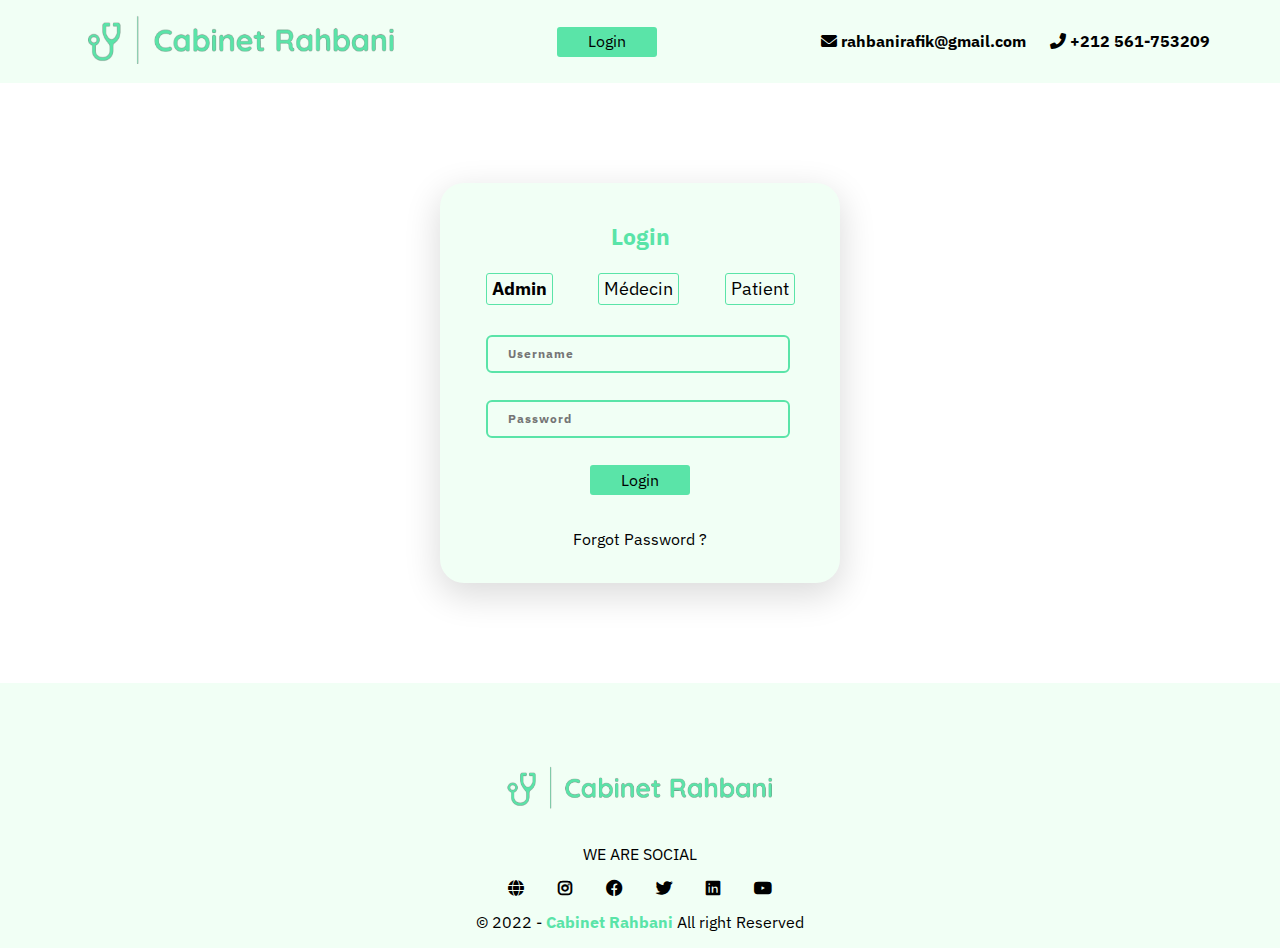
<file: Gestion d'un cabinet/login-Admin.html>
<!DOCTYPE html>
<html lang="en">
<head>
    <meta charset="UTF-8">
    <meta http-equiv="X-UA-Compatible" content="IE=edge">
    <meta name="viewport" content="width=device-width, initial-scale=1.0">
    <title>Gestion de Cabine</title>
    <!-- link css file  -->
    <link rel="stylesheet" href="CSS/index.css">
    <link rel="stylesheet" href="CSS/login.css">
    <!-- link fint awesome library -->
    <link rel="stylesheet" href="CSS/all.min.css">
    <!-- render all elements noemally -->
    <link rel="stylesheet" href="CSS/normalise.css"> 
    <!-- link google font -->
    <link rel="preconnect" href="https://fonts.googleapis.com">
    <link rel="preconnect" href="https://fonts.gstatic.com" crossorigin>
    <link href="https://fonts.googleapis.com/css2?family=IBM+Plex+Sans:wght@200;300;500;600;700&display=swap" rel="stylesheet">
</head>
<body>
    <!-- start header -->
    <div class="header">
        <div class="container">
            <img src="./Images/Logo.png" alt="" class="logo">    
            <a class="login-1" href="./index.html">Login</a>
            <div class="icons">
                <i class="fas fa-envelope"></i>
                <span>rahbanirafik@gmail.com</span>
                <i class="fas fa-phone-alt"></i>
                <span class="seconde-icon">+212 561-753209</span>
            </div>
        </div>
    </div>
    <!-- start header -->
    <!-- start content -->
    <div class="main">
        <p class="login">Login</p>
        <ul class="main-nav">
            <a class="bold hove" href="./login-Admin.html">Admin</a>
            <a class="hove" href="./login-Médecin.html">Médecin</a>
            <a class="hove" href="./login-Patient.html">Patient</a>
        </ul>
        <form class="form">
          <input class="un " type="text"placeholder="Username">
          <input class="pass" type="password" placeholder="Password">
          <a class="submit" href="#" >Login</a>    
          <a class="forgot" href="#">Forgot Password ?</a> 
    </div>
    <!-- end content -->
    <!-- start footer -->
    <div class="footer">
        <div class="container">
            <img src="./Images/Logo.png" class="logo" alt="">
            <p>WE ARE SOCIAL</p>
            <div class="social-icons">
                <i class="fas fa-globe"></i>
                <i class="fab fa-instagram"></i>
                <i class="fab fa-facebook"></i>
                <i class="fab fa-twitter"></i>
                <i class="fab fa-linkedin"></i>
                <i class="fab fa-youtube"></i>
            </div>
            <p class="copyright" >
                &copy; 2022 - <span>Cabinet Rahbani</span> All right Reserved
            </p>
        </div>
    </div>
    <!-- end footer -->
</body>
</html>
</file>
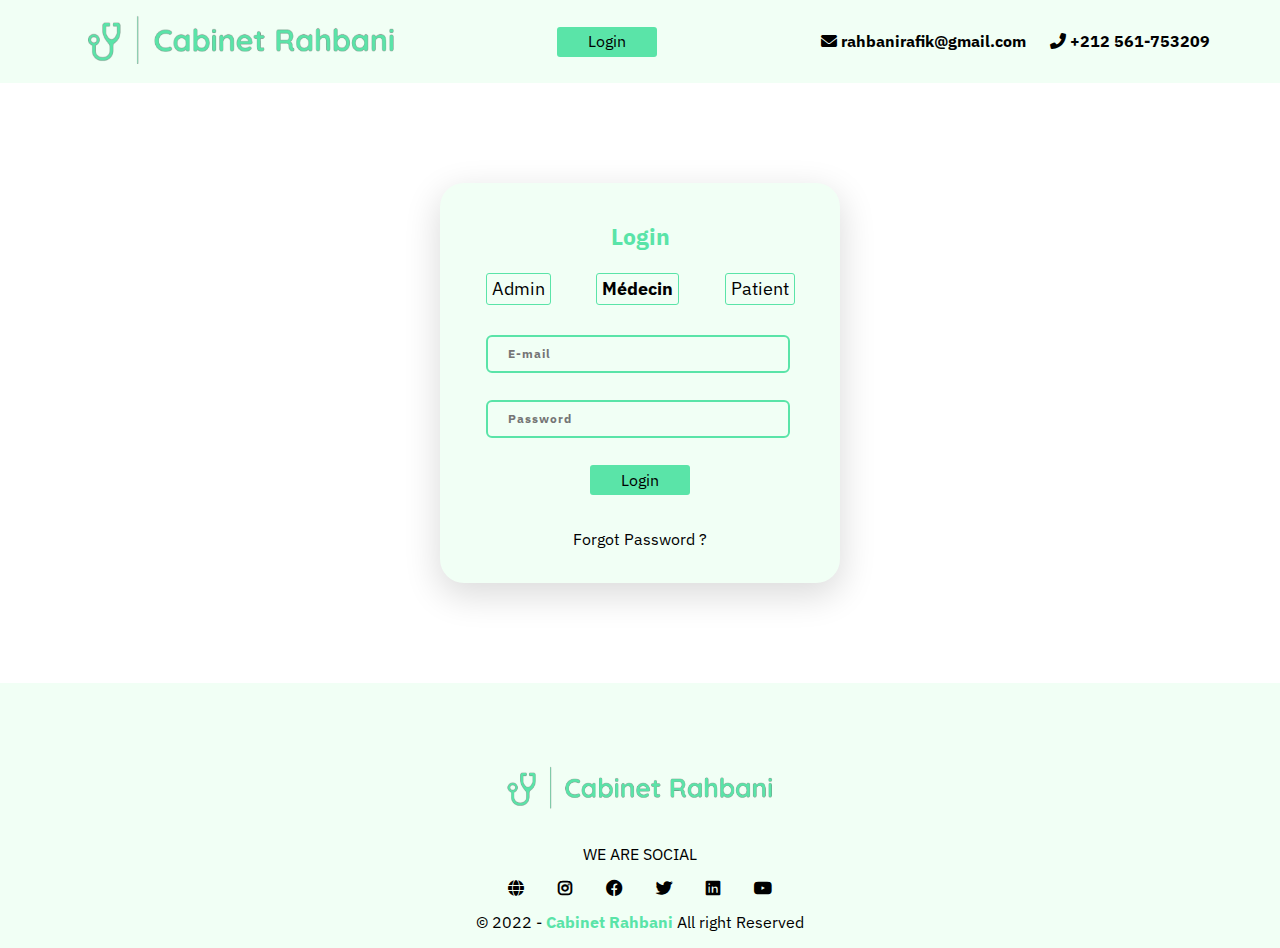
<file: Gestion d'un cabinet/login-Médecin.html>
<!DOCTYPE html>
<html lang="en">
<head>
    <meta charset="UTF-8">
    <meta http-equiv="X-UA-Compatible" content="IE=edge">
    <meta name="viewport" content="width=device-width, initial-scale=1.0">
    <title>Gestion de Cabine</title>
    <!-- link css file  -->
    <link rel="stylesheet" href="CSS/index.css">
    <link rel="stylesheet" href="CSS/login.css">
    <!-- link fint awesome library -->
    <link rel="stylesheet" href="CSS/all.min.css">
    <!-- render all elements noemally -->
    <link rel="stylesheet" href="CSS/normalise.css"> 
    <!-- link google font -->
    <link rel="preconnect" href="https://fonts.googleapis.com">
    <link rel="preconnect" href="https://fonts.gstatic.com" crossorigin>
    <link href="https://fonts.googleapis.com/css2?family=IBM+Plex+Sans:wght@200;300;500;600;700&display=swap" rel="stylesheet">
</head>
<body>
    <!-- start header -->
    <div class="header">
        <div class="container">
            <img src="./Images/Logo.png" alt="" class="logo">    
            <a class="login-1" href="./login-Admin.html">Login</a>
            <div class="icons">
                <i class="fas fa-envelope"></i>
                <span>rahbanirafik@gmail.com</span>
                <i class="fas fa-phone-alt"></i>
                <span class="seconde-icon">+212 561-753209</span>
            </div>
        </div>
    </div>
    <!-- start header -->
    <!-- start content -->
    <div class="main">
        <p class="login">Login</p>
        <ul class="main-nav">
            <a class="hove" href="./login-Admin.html">Admin</a>
            <a class="bold hove" href="./login-Médecin.html">Médecin</a>
            <a class="hove" href="./login-Patient.html">Patient</a>
        </ul>
        <form class="form">
          <input class="un " type="text"placeholder="E-mail">
          <input class="pass" type="password" placeholder="Password">
          <a class="submit" href="#" >Login</a>    
          <a class="forgot" href="#">Forgot Password ?</a> 
    </div>
    <!-- end content -->
    <!-- start footer -->
    <div class="footer">
        <div class="container">
            <img src="./Images/Logo.png" class="logo" alt="">
            <p>WE ARE SOCIAL</p>
            <div class="social-icons">
                <i class="fas fa-globe"></i>
                <i class="fab fa-instagram"></i>
                <i class="fab fa-facebook"></i>
                <i class="fab fa-twitter"></i>
                <i class="fab fa-linkedin"></i>
                <i class="fab fa-youtube"></i>
            </div>
            <p class="copyright" >
                &copy; 2022 - <span>Cabinet Rahbani</span> All right Reserved
            </p>
        </div>
    </div>
    <!-- end footer -->
</body>
</html>
</file>
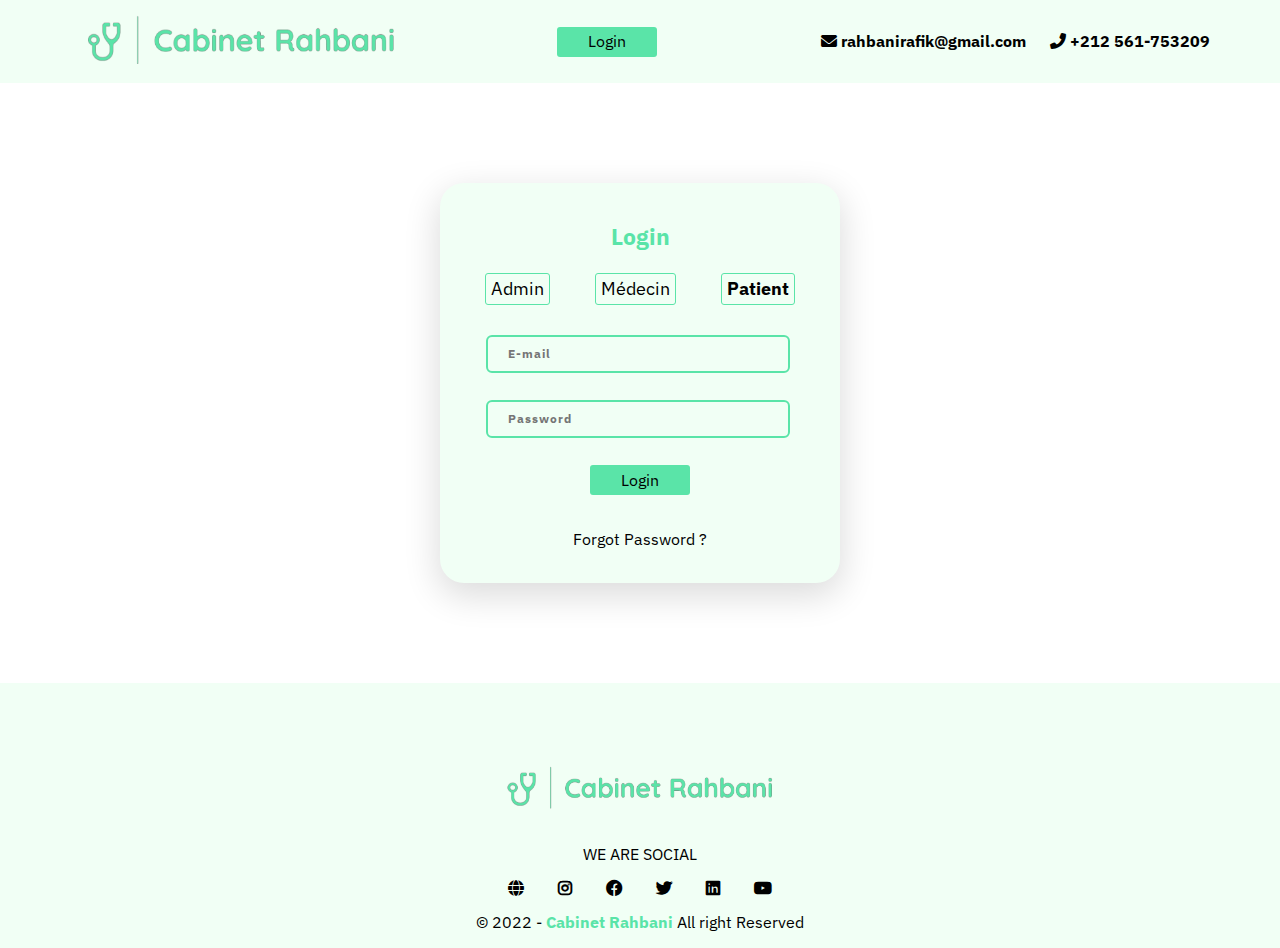
<file: Gestion d'un cabinet/login-Patient.html>
<!DOCTYPE html>
<html lang="en">
<head>
    <meta charset="UTF-8">
    <meta http-equiv="X-UA-Compatible" content="IE=edge">
    <meta name="viewport" content="width=device-width, initial-scale=1.0">
    <title>Gestion de Cabine</title>
    <!-- link css file  -->
    <link rel="stylesheet" href="CSS/index.css">
    <link rel="stylesheet" href="CSS/login.css">
    <!-- link fint awesome library -->
    <link rel="stylesheet" href="CSS/all.min.css">
    <!-- render all elements noemally -->
    <link rel="stylesheet" href="CSS/normalise.css"> 
    <!-- link google font -->
    <link rel="preconnect" href="https://fonts.googleapis.com">
    <link rel="preconnect" href="https://fonts.gstatic.com" crossorigin>
    <link href="https://fonts.googleapis.com/css2?family=IBM+Plex+Sans:wght@200;300;500;600;700&display=swap" rel="stylesheet">
</head>
<body>
    <!-- start header -->
    <div class="header">
        <div class="container">
            <img src="./Images/Logo.png" alt="" class="logo">    
            <a class="login-1" href="./login-Admin.html">Login</a>
            <div class="icons">
                <i class="fas fa-envelope"></i>
                <span>rahbanirafik@gmail.com</span>
                <i class="fas fa-phone-alt"></i>
                <span class="seconde-icon">+212 561-753209</span>
            </div>
        </div>
    </div>
    <!-- start header -->
    <!-- start content -->
    <div class="main">
        <p class="login">Login</p>
        <ul class="main-nav">
            <a class="hove" href="./login-Admin.html">Admin</a>
            <a class="hove" href="./login-Médecin.html">Médecin</a>
            <a class="bold hove" href="./login-Patient.html">Patient</a>
        </ul>
        <form class="form">
          <input class="un " type="text"placeholder="E-mail">
          <input class="pass" type="password" placeholder="Password">
          <a class="submit" href="#" >Login</a>    
          <a class="forgot" href="#">Forgot Password ?</a> 
    </div>
    <!-- end content -->
    <!-- start footer -->
    <div class="footer">
        <div class="container">
            <img src="./Images/Logo.png" class="logo" alt="">
            <p>WE ARE SOCIAL</p>
            <div class="social-icons">
                <i class="fas fa-globe"></i>
                <i class="fab fa-instagram"></i>
                <i class="fab fa-facebook"></i>
                <i class="fab fa-twitter"></i>
                <i class="fab fa-linkedin"></i>
                <i class="fab fa-youtube"></i>
            </div>
            <p class="copyright" >
                &copy; 2022 - <span>Cabinet Rahbani</span> All right Reserved
            </p>
        </div>
    </div>
    <!-- end footer -->
</body>
</html>
</file>
<file: Gestion d'un cabinet/CSS/index.css>
/* start global rules */
:root {
    --main-color: #F1FFF5;
    --main-color-alt: #5AE4A8;
}
* {
    -webkit-box-sizing: border-box;
    -moz-box-sizing: border-box;
    box-sizing: border-box;
}
html {
    scroll-behavior: smooth;
}
body {
    font-family: 'IBM Plex Sans', sans-serif;
}
ul {
    list-style: none;
    margin: 0;
    padding: 0;
} 
a {
    text-decoration: none;
}
.container {
    padding-left: 15px;
    padding-right: 15px;
    margin-left: auto;
    margin-right: auto;
}
/* small */
@media (min-width: 768px) {
    .container {
        width: 750px;
    }
}
/* medium */
@media (min-width: 992px) {
    .container {
        width: 970px;
    }
}
/* large */
@media (min-width: 1200px) {
    .container {
        width: 1170px;
    }
}
/* end global rules */
/* start header */
.header {
    background-color: var(--main-color);
    position: sticky;
    top: 0;
    z-index: 1;
}
.header .container {
    display: flex;
    justify-content: space-between;
    align-items: center;
    flex-wrap: wrap;
    position: relative;
}
.header .logo {
    display: flex;
    justify-content: center;
    align-items: center;
    width: 30%;
    height: 30%;
}
@media (max-width: 768px) {
    .header .logo {
        width: 50%;
        height: 50px;
    }
}
.login-1 {
    width: 100px;
    height: 30px;
    background-color: var(--main-color-alt);
    border: none;
    border-radius: 3px;
    color: white;
    display: flex;
    justify-content: center;
    align-items: center;
    color: black;
}
.login-1:hover {
    transform: scale(1.1);
    font-weight: bold;
}
@media (max-width: 768px) {
    .header .container .login-1 {
        margin-left: 70px;
    }
}
.header .icons > i {
    padding-left: 20px;
}
@media (max-width: 768px) {
    .header .icons > i {
        display: none;
    }
}
.header .icons > span{
    font-weight: bold;
}
@media (max-width: 768px) {
    .header .icons > span {
        display: none;
    }
}
/* start header  */
/* start footer */
.footer {
    padding-top: 50px;
    padding-bottom: 0px;
    position: relative;
    color: black;
    text-align: center;
    display: flex;
    align-items: center;
    justify-content: center;
    background-color: var(--main-color);
    
}
@media (max-width: 767px) {
    .footer {
        padding: 0;
        width: 100%;
    }
}
.footer .logo {
    color: var(--main-color);
    font-size: 20px;
    font-weight: bold;
    height: 72px;
}
@media (max-width: 767px){
    .footer .logo {
        width: 60%;
        height: 40%;
    }
  }
.footer .container {
    position: relative;
    padding-top: 20px;
}
.footer .social-icons i {
    margin-right: 15px;
    margin-left: 15px;
    font-weight: bold;
}
.footer .copyright span{
    font-weight: bold;
    color: var(--main-color-alt);
}
@media (max-width: 767px) {
    .footer .container p {
        font-size: 12px;
    }
}
@media (max-width: 767px) {
    .footer .social-icons i {
        margin-left: 0px;
    }
}
/* end footer */
/* start content */
.section-1 {
    margin-left: 30px;
}
.section-1 img {
    width: 100%;
    position: relative;
}
.section-1 .description-1 p:first-child{
    position: absolute;
    font-size: 40px;
    font-weight: bold;
    line-height: 1.6;
    top: 200px;
}
@media (max-width: 767px) {
    .section-1 .description-1 p:first-child {
        font-size: 12px;
        position: absolute;
        top: 76px;
    }
}
.section-1 .description-1 span {
    color: var(--main-color-alt);
}
.section-1 .description-1 .p-2 {
    position: absolute;
    font-size: 20px;
    color: rgba(0, 0, 0, 0.8);
    line-height: 3.6;
    top: 480px;
}
@media (max-width: 767px) {
    .section-1 .description-1 .p-2 {
        font-size: 5px;
        position: absolute;
        top: 155px;
    }
}
.section-1 .description-1 .login-2 {
    display: flex;
    justify-content: center;
    align-items: center;
    width: 150px;
    height: 50px;
    background-color: var(--main-color-alt);
    border: none;
    border-radius: 3px;
    color: black;
    
    position: absolute;
    top: 750px;
}
@media (max-width: 767px) {
    .section-1 .description-1 .login-2 {
        position: absolute;
        top: 233px;
        width: 20%;
        height: 3%;
        font-size: 10px;
    }
}
.login-2:hover {
    transform: scale(1.1);
    -webkit-transform: scale(1.1);
    -moz-transform: scale(1.1);
    -ms-transform: scale(1.1);
    -o-transform: scale(1.1);
    font-weight: bold;
}
.section-2 {
    margin-left: 30px;
}
.section-2 > h2 {
    font-weight: bold;
    text-align: center;
    margin-top: 50px;
    font-size: 40px;
    margin-bottom: 30px;
}
@media (max-width: 767px) {
    .section-2 > h2 {
        font-size: 12px;
    }
    .section-2 > img {
        width: 45%;
    }
}
.section-2 > h2 > span {
    color: var(--main-color-alt);
}
.description-2 h1 {
    position: absolute;
    top: 1000px;
    left: 700px;
    font-size: 40px;
}
@media (max-width: 767px) {
    .description-2 h1 {
        font-size: 12px;
        top: 380px;
        left: 200px;
    }
}
.description-2 .p1 {
    color: rgba(0, 0, 0, 0.8);
    font-size: 20px;
    line-height: 2.6;
    position: absolute;
    top: 1150px;
    left: 700px;
}
@media (max-width: 767px) {
    .description-2 .p1 {
        font-size: 6px;
        top: 440px;
        left: 200px;
        line-height: 1.6;
    }
}
.description-2 .check {
    display: flex;
    flex-direction: column;
    line-height: 5.6;
    position: absolute;
    top: 1350px;
    left: 700px;
}
@media (max-width: 767px) {
    .description-2 .check {
        font-size: 6px;
        top: 500px;
        left: 200px;
        line-height: 4;
    }
}
.description-2 .check .verify > span {
    margin-left: 15px;
}
.description-2 .check > span {
    color: rgba(0, 0, 0, 0.8);   
}
.section-3 img {
    width: 100%;
    height: 100%;
    margin-top: 40px;
    z-index: -1;
    filter: blur(2px);
    position: relative;
}
.description-3 {
    display: flex;
    justify-content: center;
    text-align: center;
    flex-direction: column;
    font-weight: bold;
    color: white;
    position: absolute;
    top: 1745px;
    left: 140px;
    font-size: 30px;
}
@media (max-width: 767px) {
    .description-3 {
        font-size: 8px;
        top: 640px;
        left: 40px;
    }
}
/* end content */
</file>
<file: Gestion d'un cabinet/CSS/login.css>
.main {
    background-color: var(--main-color);
    width: 400px;
    height: 400px;
    margin: 100px auto;
    border-radius: 1.5em;
    box-shadow: 0px 11px 35px 2px rgba(0, 0, 0, 0.14);
}
.login {
    padding-top: 40px;
    color: var(--main-color-alt);
    font-weight: bold;
    font-size: 23px;
    text-align: center;
}
.un {
    width: 76%;
    color: rgb(0, 0, 8);
    background-color: var(--main-color);
    font-weight: 700;
    font-size: 12px;
    letter-spacing: 1px;
    padding: 10px 20px;
    border-radius: 6px;
    outline: none;
    border: 2px solid var(--main-color-alt);
    margin-bottom: 50px;
    margin-left: 46px;
    margin-bottom: 27px;
}
.pass {
    width: 76%;
    color: rgb(0, 0, 8);
    background-color: var(--main-color);
    font-weight: 700;
    font-size: 12px;
    letter-spacing: 1px;
    padding: 10px 20px;
    border-radius: 6px;
    outline: none;
    border: 2px solid var(--main-color-alt);
    margin-bottom: 50px;
    margin-left: 46px;
    margin-bottom: 27px;
}
.submit {
    width: 100px;
    height: 30px;
    background-color: var(--main-color-alt);
    border: none;
    border-radius: 3px;
    display: flex;
    justify-content: center;
    align-items: center;
    color: black;
    margin-left: 150px;
}
.submit:hover {
    font-weight: bold;
    transform: scale(1.1);
}
.main-nav {
    display: flex;
    align-items: center;
    justify-content: space-evenly;
    margin-bottom: 30px;
}
.main-nav > a {
    font-size: 18px;
    color: black;
    border: 1px solid var(--main-color-alt);
    border-radius: 3px;
    padding: 5px;
}
.main .main-nav .hove:hover {
    transform: scale(1.1);
}
.main-nav .bold {
    font-weight: bold;
}
.form .forgot {
    display: flex;
    text-align: center;
    justify-content: center;
    margin-top: 35px;
    color: black;
}
@media (max-width: 768px) {
    .main {
        width: 300px;
        height: 325px;
        margin: 135px auto;
    }
    .login {
        padding-top: 20px;
        font-size: 20px;
    }
    .un {
        width: 80%;
        font-size: 10px;
        margin-left: 32px;
    }
    .pass {
        width: 80%;
        font-size: 10px;
        margin-left: 32px;
    }
    .submit {
        width: 80px;
        height: 25px;
        margin-left: 110px;
        font-size: 10px;
    }
    .main-nav {
        margin-bottom: 20px;
    }
    .main-nav > a {
        font-size: 16px;
    }
    .form .forgot {
        font-size: 10px;
        margin-top: 25px;
    }
}
</file>
<file: Gestion d'un cabinet/CSS/normalise.css>
/*! normalize.css v8.0.1 | MIT License | github.com/necolas/normalize.css */

/* Document
   ========================================================================== */

/**
 * 1. Correct the line height in all browsers.
 * 2. Prevent adjustments of font size after orientation changes in iOS.
 */

 html {
    line-height: 1.15; /* 1 */
    -webkit-text-size-adjust: 100%; /* 2 */
  }
  
  /* Sections
     ========================================================================== */
  
  /**
   * Remove the margin in all browsers.
   */
  
  body {
    margin: 0;
  }
  
  /**
   * Render the `main` element consistently in IE.
   */
  
  main {
    display: block;
  }
  
  /**
   * Correct the font size and margin on `h1` elements within `section` and
   * `article` contexts in Chrome, Firefox, and Safari.
   */
  
  h1 {
    font-size: 2em;
    margin: 0.67em 0;
  }
  
  /* Grouping content
     ========================================================================== */
  
  /**
   * 1. Add the correct box sizing in Firefox.
   * 2. Show the overflow in Edge and IE.
   */
  
  hr {
    box-sizing: content-box; /* 1 */
    height: 0; /* 1 */
    overflow: visible; /* 2 */
  }
  
  /**
   * 1. Correct the inheritance and scaling of font size in all browsers.
   * 2. Correct the odd `em` font sizing in all browsers.
   */
  
  pre {
    font-family: monospace, monospace; /* 1 */
    font-size: 1em; /* 2 */
  }
  
  /* Text-level semantics
     ========================================================================== */
  
  /**
   * Remove the gray background on active links in IE 10.
   */
  
  a {
    background-color: transparent;
  }
  
  /**
   * 1. Remove the bottom border in Chrome 57-
   * 2. Add the correct text decoration in Chrome, Edge, IE, Opera, and Safari.
   */
  
  abbr[title] {
    border-bottom: none; /* 1 */
    text-decoration: underline; /* 2 */
    text-decoration: underline dotted; /* 2 */
  }
  
  /**
   * Add the correct font weight in Chrome, Edge, and Safari.
   */
  
  b,
  strong {
    font-weight: bolder;
  }
  
  /**
   * 1. Correct the inheritance and scaling of font size in all browsers.
   * 2. Correct the odd `em` font sizing in all browsers.
   */
  
  code,
  kbd,
  samp {
    font-family: monospace, monospace; /* 1 */
    font-size: 1em; /* 2 */
  }
  
  /**
   * Add the correct font size in all browsers.
   */
  
  small {
    font-size: 80%;
  }
  
  /**
   * Prevent `sub` and `sup` elements from affecting the line height in
   * all browsers.
   */
  
  sub,
  sup {
    font-size: 75%;
    line-height: 0;
    position: relative;
    vertical-align: baseline;
  }
  
  sub {
    bottom: -0.25em;
  }
  
  sup {
    top: -0.5em;
  }
  
  /* Embedded content
     ========================================================================== */
  
  /**
   * Remove the border on images inside links in IE 10.
   */
  
  img {
    border-style: none;
  }
  
  /* Forms
     ========================================================================== */
  
  /**
   * 1. Change the font styles in all browsers.
   * 2. Remove the margin in Firefox and Safari.
   */
  
  button,
  input,
  optgroup,
  select,
  textarea {
    font-family: inherit; /* 1 */
    font-size: 100%; /* 1 */
    line-height: 1.15; /* 1 */
    margin: 0; /* 2 */
  }
  
  /**
   * Show the overflow in IE.
   * 1. Show the overflow in Edge.
   */
  
  button,
  input { /* 1 */
    overflow: visible;
  }
  
  /**
   * Remove the inheritance of text transform in Edge, Firefox, and IE.
   * 1. Remove the inheritance of text transform in Firefox.
   */
  
  button,
  select { /* 1 */
    text-transform: none;
  }
  
  /**
   * Correct the inability to style clickable types in iOS and Safari.
   */
  
  button,
  [type="button"],
  [type="reset"],
  [type="submit"] {
    -webkit-appearance: button;
  }
  
  /**
   * Remove the inner border and padding in Firefox.
   */
  
  button::-moz-focus-inner,
  [type="button"]::-moz-focus-inner,
  [type="reset"]::-moz-focus-inner,
  [type="submit"]::-moz-focus-inner {
    border-style: none;
    padding: 0;
  }
  
  /**
   * Restore the focus styles unset by the previous rule.
   */
  
  button:-moz-focusring,
  [type="button"]:-moz-focusring,
  [type="reset"]:-moz-focusring,
  [type="submit"]:-moz-focusring {
    outline: 1px dotted ButtonText;
  }
  
  /**
   * Correct the padding in Firefox.
   */
  
  fieldset {
    padding: 0.35em 0.75em 0.625em;
  }
  
  /**
   * 1. Correct the text wrapping in Edge and IE.
   * 2. Correct the color inheritance from `fieldset` elements in IE.
   * 3. Remove the padding so developers are not caught out when they zero out
   *    `fieldset` elements in all browsers.
   */
  
  legend {
    box-sizing: border-box; /* 1 */
    color: inherit; /* 2 */
    display: table; /* 1 */
    max-width: 100%; /* 1 */
    padding: 0; /* 3 */
    white-space: normal; /* 1 */
  }
  
  /**
   * Add the correct vertical alignment in Chrome, Firefox, and Opera.
   */
  
  progress {
    vertical-align: baseline;
  }
  
  /**
   * Remove the default vertical scrollbar in IE 10+.
   */
  
  textarea {
    overflow: auto;
  }
  
  /**
   * 1. Add the correct box sizing in IE 10.
   * 2. Remove the padding in IE 10.
   */
  
  [type="checkbox"],
  [type="radio"] {
    box-sizing: border-box; /* 1 */
    padding: 0; /* 2 */
  }
  
  /**
   * Correct the cursor style of increment and decrement buttons in Chrome.
   */
  
  [type="number"]::-webkit-inner-spin-button,
  [type="number"]::-webkit-outer-spin-button {
    height: auto;
  }
  
  /**
   * 1. Correct the odd appearance in Chrome and Safari.
   * 2. Correct the outline style in Safari.
   */
  
  [type="search"] {
    -webkit-appearance: textfield; /* 1 */
    outline-offset: -2px; /* 2 */
  }
  
  /**
   * Remove the inner padding in Chrome and Safari on macOS.
   */
  
  [type="search"]::-webkit-search-decoration {
    -webkit-appearance: none;
  }
  
  /**
   * 1. Correct the inability to style clickable types in iOS and Safari.
   * 2. Change font properties to `inherit` in Safari.
   */
  
  ::-webkit-file-upload-button {
    -webkit-appearance: button; /* 1 */
    font: inherit; /* 2 */
  }
  
  /* Interactive
     ========================================================================== */
  
  /*
   * Add the correct display in Edge, IE 10+, and Firefox.
   */
  
  details {
    display: block;
  }
  
  /*
   * Add the correct display in all browsers.
   */
  
  summary {
    display: list-item;
  }
  
  /* Misc
     ========================================================================== */
  
  /**
   * Add the correct display in IE 10+.
   */
  
  template {
    display: none;
  }
  
  /**
   * Add the correct display in IE 10.
   */
  
  [hidden] {
    display: none;
  }
</file>
